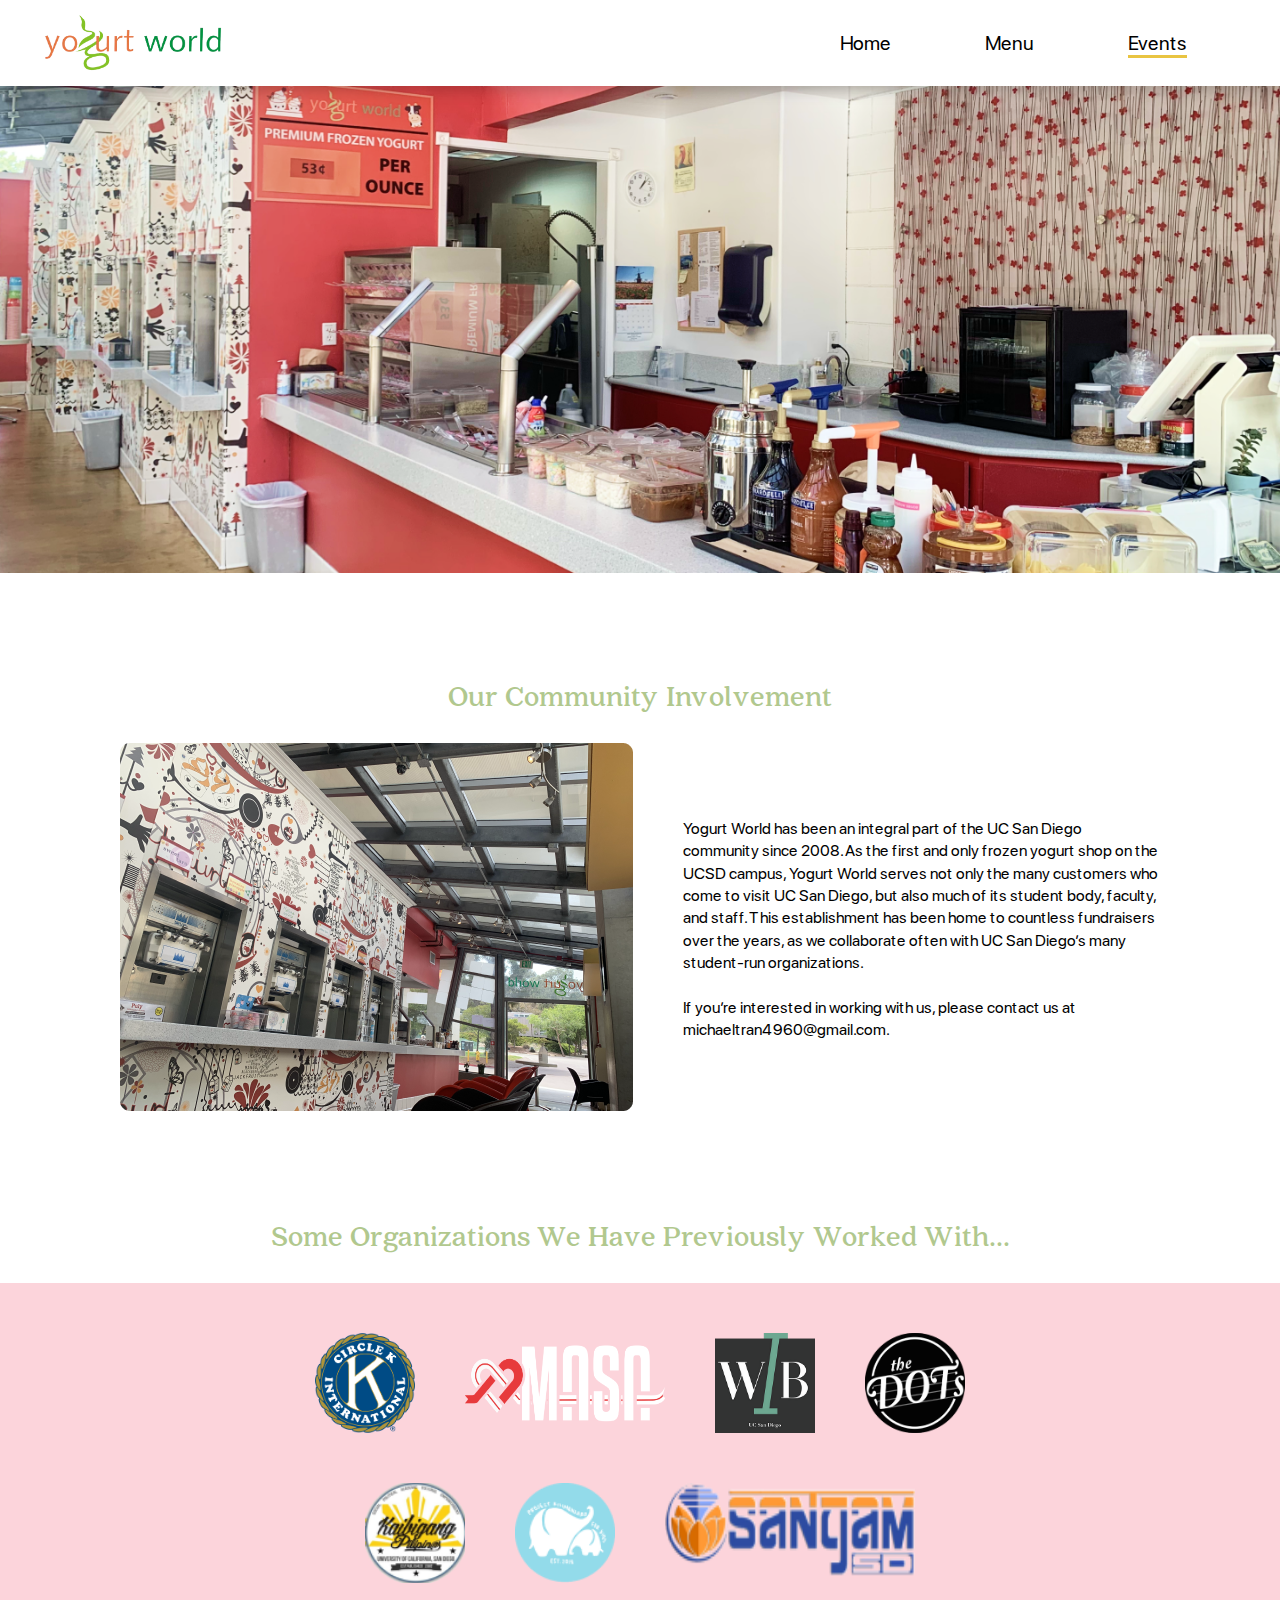
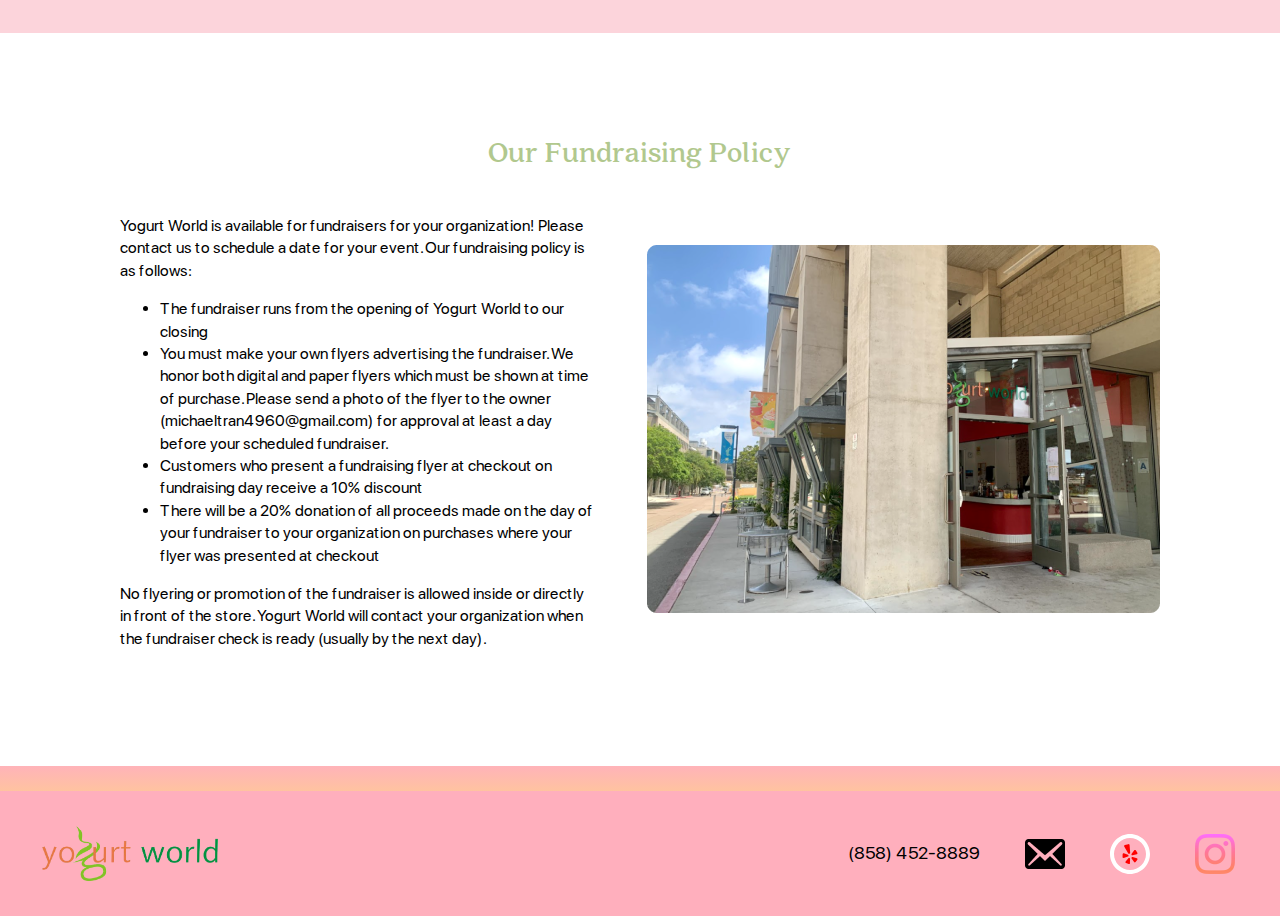
<file: events.html>
<!DOCTYPE html>

<html>

<head>
  <link rel="stylesheet" href="static/css/events.css">
  <meta name="viewport" content="width=device-width, initial-scale=1.0">
  <meta charset="utf-8">
  <link rel="stylesheet" href="https://cdnjs.cloudflare.com/ajax/libs/font-awesome/4.7.0/css/font-awesome.min.css">
  <script src="scripts/events.js"></script>

</head>

<body>
  <div class="navbar">
    <img src=static/images/YGlogo.png alt="logoImage">

    <!-- <label id="hamburgerIcon" for="toggle">&#9776;</label> -->
    <label id="hamburgerIcon" for="toggle" onclick="toggleNavBar()"><i id="hamburgerIcon2"
        class="fa fa-bars menu-toggle"></i></label>
    <input type="checkbox" id="toggle" />

    <div class="menu">
      <a href=./index.html id="homeLink">Home</a>
      <a href=./menu.html id="menuLink">Menu</a>
      <a href=./events.html id="eventsLink"><span id="underline">Events</span></a>
    </div>

  </div>

  <img width=100% src="static/images/headerimage.png">
  <h3>Our Community Involvement</h3>
  <div class="topbox">
    <div class="top-pic">
      <img id="toppic" src="static/images/image1.png">
    </div>
    <div class="top-text">
      <p>Yogurt World has been an integral part of the UC San Diego community since 2008. As the first and
        only frozen yogurt shop on the UCSD campus, Yogurt World serves not only the many customers who come to visit UC
        San Diego, but also much of its student body, faculty, and staff. This establishment has been home to countless
        fundraisers over the years, as we collaborate often with UC San Diego’s many student-run organizations.<br><br>If
        you’re interested in working with us, please contact us at michaeltran4960@gmail.com.</p>
    </div>
  </div>

  <h3>Some Organizations We Have Previously Worked With...</h3>
  <div class="middlebox">
    <div class="toprow">
      <img src="static/images/circlek.png" height="100px" width="100px">
      <img src="static/images/masalogo.png" height="100px" width="200px">
      <img src="static/images/wib.png" height="100px" width="100px">
      <img src="static/images/dots.png" height="100px" width="100px">
    </div>
    <div class="bottomrow">
      <img src="static/images/kplogo.png" height="100px" width="100px">
      <img src="static/images/logo.png" height="100px" width="100px">
      <img src="static/images/sangam.png" height="100px" width="250px">
    </div>
  </div>

  <h3>Our Fundraising Policy</h3>
  <div class="bottombox">
    <div class="bottom-text">
      <p>Yogurt World is available for fundraisers for your organization! Please contact us to schedule a date for your
        event.
        Our fundraising policy is as follows:</p>
      <ul>
        <li>The fundraiser runs from the opening of Yogurt World to our closing</li>
        <li>You must make your own flyers advertising the fundraiser. We honor both digital and paper flyers which must be
          shown at time of purchase. Please send a photo of
          the flyer to the owner (michaeltran4960@gmail.com) for approval at least a day before your scheduled fundraiser.
        </li>
        <li>Customers who present a fundraising flyer at checkout on fundraising day receive a 10% discount</li>
        <li>There will be a 20% donation of all proceeds made on the day of your fundraiser to your organization on
          purchases where your flyer was
          presented at checkout</li>
      </ul>
      <p>No flyering or promotion of the fundraiser is allowed inside or directly in front of the
        store. Yogurt World will contact your organization when the fundraiser check is ready (usually by the next day).
      </p>

    </div>
    <div class="bottom-pic">
      <img id="bottompic" src="static/images/image2.png">
    </div>
  </div>

</body>

<footer>
  <div class="gradient"></div>
  <div class="footerContent">
    <img src= static/images/YGlogo.png alt="logoImage">

      <div class="phoneNum">(858) 452-8889</div>
      <a href="mailto:michaeltran4960@gmail.com">
        <div class="envelope"><img src= static/images/envelope.png alt="envelope"></div>
      </a>
      <a href="https://www.yelp.com/biz/yogurt-world-la-jolla-2">
        <div class="yelp">
          <svg width="40" height="40" viewBox="0 0 40 40" fill="none" xmlns="http://www.w3.org/2000/svg">
          <path d="M18.3995 24.1895L15.6355 27.5535C15.5448 27.6634 15.4813 27.7932 15.4505 27.9323C15.4196 28.0714 15.4221 28.2159 15.4578 28.3538C15.4935 28.4918 15.5614 28.6193 15.6559 28.726C15.7504 28.8327 15.8688 28.9154 16.0015 28.9675L18.7035 30.0295C18.8384 30.0826 18.9842 30.1024 19.1284 30.0872C19.2726 30.072 19.411 30.0222 19.5319 29.9421C19.6528 29.8621 19.7526 29.754 19.8228 29.6272C19.8931 29.5003 19.9317 29.3584 19.9355 29.2135L20.0535 24.8075C20.0589 24.6127 20.0033 24.4212 19.8944 24.2596C19.7856 24.0981 19.6289 23.9746 19.4464 23.9065C19.2639 23.8384 19.0647 23.8291 18.8766 23.8798C18.6885 23.9305 18.521 24.0388 18.3975 24.1895H18.3995ZM17.9395 20.8455L13.8395 19.3735C13.7057 19.3255 13.5624 19.3098 13.4213 19.3277C13.2803 19.3457 13.1454 19.3967 13.0279 19.4766C12.9103 19.5566 12.8133 19.6632 12.7447 19.7878C12.6762 19.9123 12.6381 20.0514 12.6335 20.1935L12.5415 23.0955C12.5215 23.7215 13.1295 24.1755 13.7235 23.9815L17.9135 22.6115C18.0983 22.5509 18.2595 22.4341 18.3747 22.2775C18.49 22.1209 18.5534 21.9322 18.5563 21.7378C18.5592 21.5433 18.5013 21.3529 18.3907 21.1929C18.2801 21.033 18.1224 20.9115 17.9395 20.8455ZM22.6355 21.3175L26.8335 20.1595C26.9708 20.1217 27.0971 20.052 27.2023 19.9561C27.3074 19.8601 27.3884 19.7407 27.4385 19.6074C27.4887 19.4742 27.5065 19.331 27.4907 19.1895C27.4749 19.0481 27.4258 18.9123 27.3475 18.7935L25.7535 16.3675C25.6738 16.2458 25.5659 16.1452 25.439 16.0743C25.3121 16.0033 25.1698 15.9641 25.0245 15.96C24.8791 15.9558 24.7349 15.9869 24.6041 16.0506C24.4734 16.1142 24.3599 16.2085 24.2735 16.3255L21.6395 19.8595C21.5236 20.0155 21.4592 20.2037 21.4554 20.398C21.4515 20.5923 21.5084 20.7829 21.618 20.9434C21.7276 21.1038 21.8845 21.2261 22.0669 21.2932C22.2493 21.3602 22.4481 21.3687 22.6355 21.3175ZM19.5955 11.2315C19.6034 11.0628 19.5713 10.8946 19.5017 10.7406C19.4321 10.5867 19.3271 10.4515 19.1952 10.3459C19.0634 10.2404 18.9084 10.1676 18.743 10.1334C18.5775 10.0993 18.4064 10.1048 18.2435 10.1495L14.9215 11.0555C14.7552 11.1006 14.6023 11.1853 14.4758 11.3022C14.3493 11.4192 14.2528 11.5649 14.1947 11.7271C14.1366 11.8893 14.1185 12.0631 14.142 12.2338C14.1654 12.4045 14.2298 12.567 14.3295 12.7075L18.1395 19.3115C18.1701 19.3659 18.2056 19.4175 18.2455 19.4655C18.3729 19.6123 18.5366 19.7232 18.7203 19.7869C18.904 19.8506 19.1012 19.8649 19.2921 19.8285C19.4831 19.792 19.6612 19.7061 19.8085 19.5792C19.9558 19.4523 20.0672 19.2889 20.1315 19.1055C20.1765 18.9655 20.1928 18.8179 20.1795 18.6715L19.5935 11.2315H19.5955ZM26.8615 24.3355L22.6475 23.0415C22.4613 22.9838 22.2616 22.9858 22.0766 23.0473C21.8916 23.1088 21.7304 23.2266 21.6157 23.3843C21.5011 23.542 21.4386 23.7316 21.4371 23.9266C21.4357 24.1215 21.4952 24.3121 21.6075 24.4715L24.1075 28.0355C24.4615 28.5355 25.1995 28.5495 25.5675 28.0595L27.3175 25.7435C27.4053 25.6277 27.4639 25.4924 27.4882 25.3491C27.5124 25.2058 27.5017 25.0587 27.457 24.9205C27.4122 24.7822 27.3346 24.6568 27.231 24.5549C27.1273 24.4531 27.0005 24.3778 26.8615 24.3355Z" fill="#FF0000"/>
          <path d="M20 36C24.2435 36 28.3131 34.3143 31.3137 31.3137C34.3143 28.3131 36 24.2435 36 20C36 15.7565 34.3143 11.6869 31.3137 8.68629C28.3131 5.68571 24.2435 4 20 4C15.7565 4 11.6869 5.68571 8.68629 8.68629C5.68571 11.6869 4 15.7565 4 20C4 24.2435 5.68571 28.3131 8.68629 31.3137C11.6869 34.3143 15.7565 36 20 36ZM20 40C8.954 40 0 31.046 0 20C0 8.954 8.954 0 20 0C31.046 0 40 8.954 40 20C40 31.046 31.046 40 20 40Z" fill="white"/>
          </svg>
        </div>
      </a>

      <a href="https://www.instagram.com/yogurtworld.ucsd/">
        <div class="instaApp"><img src= ../static/images/instaApp.png alt="instaApp"></div>
      </a>
  </div>

</footer>

</html>
</file>
<file: static/css/events.css>
@font-face{
    font-family: SFProDisplay;
    src: url('../fonts/FontsFree-Net-SFProDisplay-Regular (1).ttf');
}

@font-face {
    font-family: 'QuincyBold';
    src: url('../fonts/Quincy\ CF\ Bold.ttf');
}

@font-face {
    font-family: 'Quincy';
    src: url('../fonts/Quincy\ CF.ttf');
}

html, body {
    width: 100%; 
    height: 100%;
    margin: 0; 
}

.navbar {
    text-align: right; 
    height: 80px; 
    /* line-height: 80px;  */
    position: relative; 
    /*stacking context ensures that this navbar (including the menu) is above any elements*/
    z-index: 10; 
    box-shadow: 0px 4px 14px rgba(0, 0, 0, 0.2);

    /*change*/
    border: white solid; 
}

.menu {
    position: relative; 
    background: white; 
    /* border: blue solid;   */
    /* background: lightblue;  */
}

.menu a {
    /*cannot have floating elements on the right side*/
    clear: right;
    text-decoration: none; 
    color: black; 
    margin: 0 90px 0 0; 
    line-height: 80px; 
    font-size: 20px; 
    font-family: SFProDisplay; 
    /* background: white;  */
    /* border: gray solid;  */

}

#hamburgerIcon {
    font-size: 40px; 
    /* line-height: 80px;  */
    display: none; 
    margin-right: 50px;
    color: #E9C441; 
    /* width: 40px;  */
    float: right; 
    position: relative; 
    /* border: red solid; */
    top: 50%;
    transform: translateY(-50%);  
}

#toggle {
    display: none; 
}

#underline {
    border-bottom: solid #E9C441 3px;
}

.navbar > img{
    width: 200px; 
    height: 62px;
    float: left;
    position: absolute;                
    top: 50%; 
    left: 30px;
    transform: translate(0, -50%); 
    z-index: 3; 
}

@media screen and (max-width: 900px) {
    #hamburgerIcon {
        display: block;
        cursor: pointer; 
        z-index: 10;
    }

    .menu {
        text-align: left;
        width: 100%; 
        display: none; 
        box-shadow: 0px 12px 35px 0px #00000033; 
        /* border: lightseagreen solid;  */

        /*change*/
        margin-top: 80px; 
    }

    .menu a {
        display: block; 
        padding-left: 60px;
        line-height: normal; 
    } 

    #toggle:checked + .menu{
        display: block; 
    }

    #homeLink {
        padding-top: 80px; 
    }

    #menuLink {
        padding-top: 45px; 
    }

    #eventsLink{
        padding-top: 45px; 
        padding-bottom: 80px; 
    }
}

h3 {
    font-family: 'QuincyBold';
    color: #B1C88E;
    font-size: 30px;
    text-align: center;
    margin-top: 100px;
}

.topbox {
    display: flex;
    align-items: center;
    justify-content: center;
    margin: 0px 9.375vw;
    font-family: 'SFProDisplay';
    line-height: 140%;
}

.top-text {
    margin-left: 50px;
}

.bottombox {
    display: flex;
    align-items: center;
    justify-content: center;
    margin: 0px 9.375vw;
    font-family: 'SFProDisplay';
    line-height: 140%;
}

.bottom-text {
    margin-right: 50px;
}

.bottom-button {
    padding: 18px 30px; 
    border: none; 
    border-radius: 40px;
    font-size: 16px;
    font-family:'SFProDisplay';
    background-color: #E7A2AC; 
    color: white;
    display: block;
    margin: 0 auto;
}

.middlebox {
    background-color: #FCD4DB;
}

.toprow {
    display: flex;
    align-items: center;
    justify-content: center;
}

.bottomrow {
    display: flex;
    align-items: center;
    justify-content: center;
}

.middlebox img {
    margin-top: 50px;
    margin-left: 25px;
    margin-right: 25px;
}

.bottomrow img {
    margin-bottom: 50px;
}

@media (max-width: 960px) {
    .toprow {
        flex-wrap: wrap;
    }
    .top-text {
        margin-left: 0px;
    }
    .bottomrow {
        flex-wrap: wrap;
    }
    .bottombox {
        flex-wrap: wrap-reverse;
    }
    .bottom-text {
        margin-right: 0px;
    }
    .topbox {
        flex-wrap: wrap;
    }
}

@media (max-width: 530px) {
    #toppic {
        width: 75%;
        display: block;
        margin: 0 auto;
    }
    #bottompic {
        width: 75%;
        display: block;
        margin: 0 auto;
    }
}

/*--------FOOTER-----------*/
footer {
    height: 150px;
    position: absolute; 
    width: 100%; 
    margin-top: 100px; 
    background: #FFAFBD; 

}

.gradient {
    height: 25px; 
    background: linear-gradient(180deg, #FFB3B9 0%, #FFC3A0 100%);
}

.footerContent {
    height: 125px; 
    position: relative;
    width: 100%;
}

.footerContent > img{
    width: 200px; 
    height: 62px;
    float: left;
    position: absolute;                
    top: 50%; 
    left: 30px;
    transform: translate(0, -50%);
}

.phoneNum {
    font-family: SFProDisplay; 
    font-size: 18px; 
    font-weight: 400px;  
    position: absolute;
    right: 300px; 
    height: 25px;
    top: 50%; 
    transform: translateY(-50%);
    margin-left: 45px;
}

.envelope > img{
    height: 30px;
    width: 40px;
    position: absolute;                
    top: 50%; 
    right: 215px;
    transform: translateY(-50%);
}

.yelp > svg {
    position: absolute;                
    top: 50%; 
    right: 130px;
    transform: translateY(-50%);
}

.instaApp > img{
    position: absolute;                
    top: 50%; 
    right: 45px;
    transform: translateY(-50%);
    height: 40px; 
    width: 40px; 
}

/* phone screen for footer*/
@media screen and (max-width: 900px) {
    .footerContent > img {
        display: none; 
    }
}
</file>
